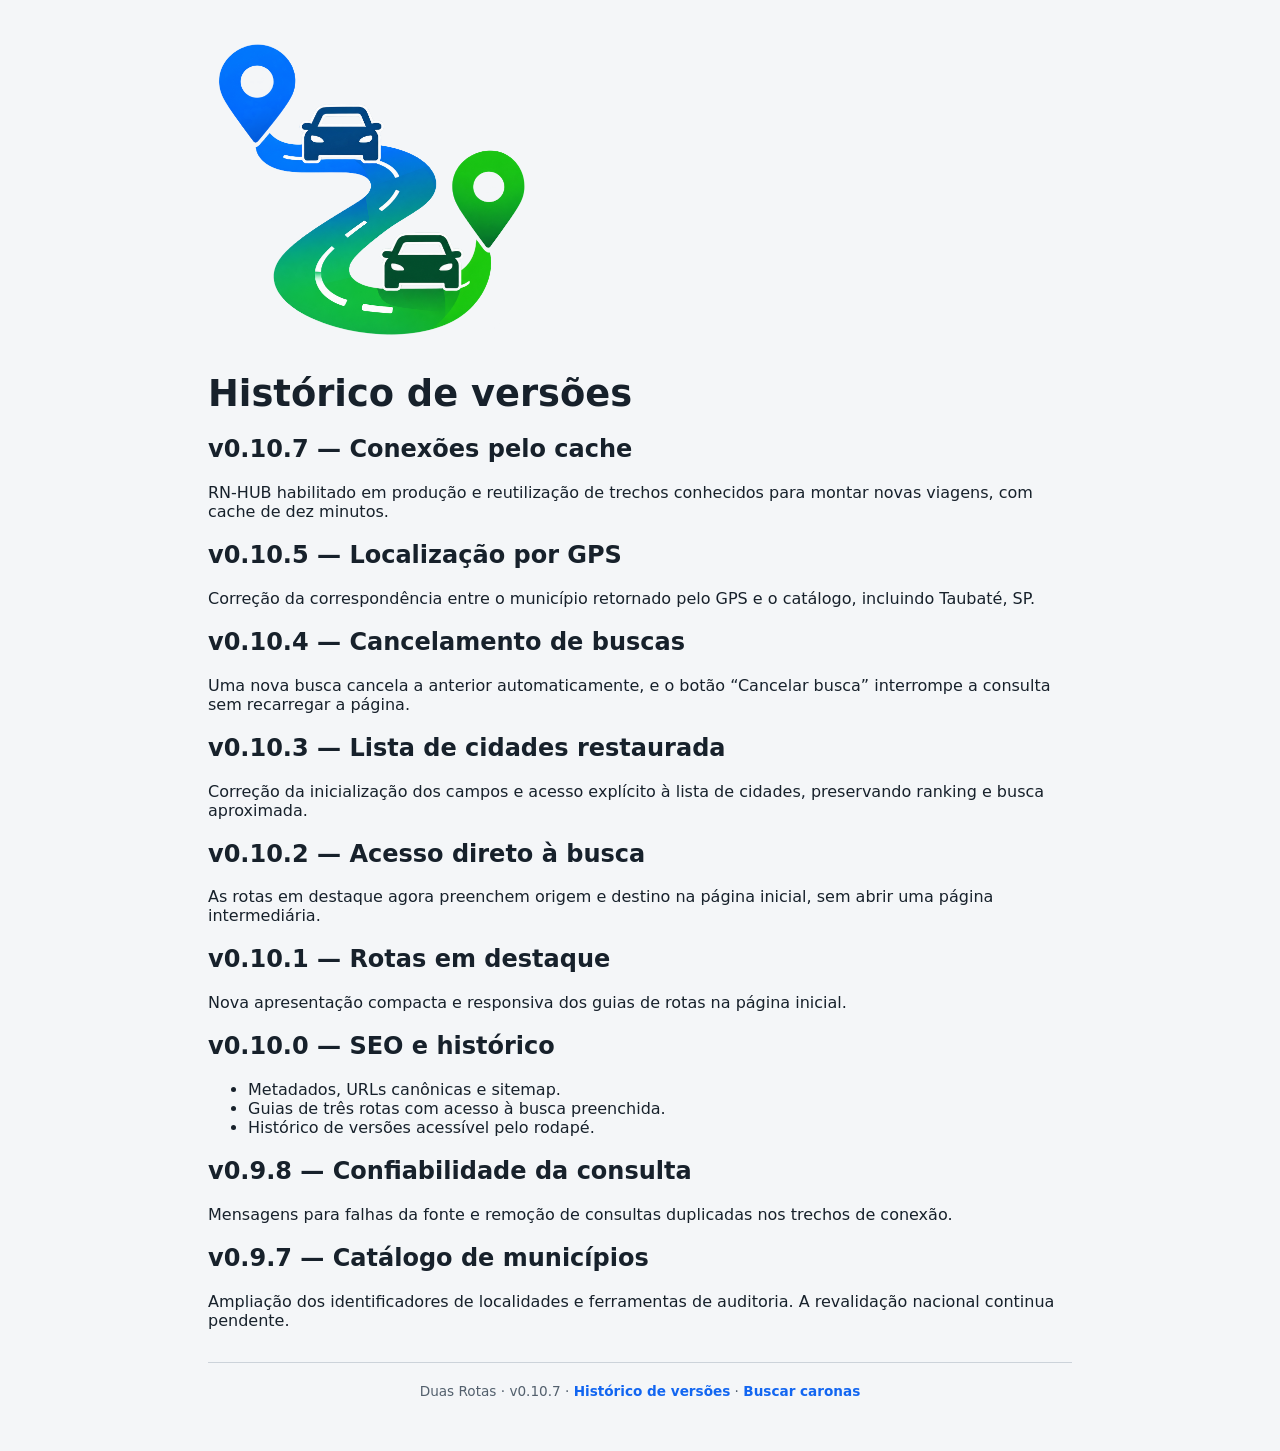
<file: versoes.html>
<!doctype html><html lang="pt-BR"><head><meta charset="utf-8"><meta name="viewport" content="width=device-width,initial-scale=1"><title>Histórico de versões | Duas Rotas</title><meta name="description" content="Acompanhe as versões e melhorias do Duas Rotas."><link rel="canonical" href="https://rua-nossa.lgsr96.workers.dev/versoes.html"><meta property="og:title" content="Histórico de versões | Duas Rotas"><meta property="og:description" content="Acompanhe as versões e melhorias do Duas Rotas."><meta property="og:url" content="https://rua-nossa.lgsr96.workers.dev/versoes.html"><meta property="og:type" content="website"><meta property="og:locale" content="pt_BR"><meta property="og:image" content="https://rua-nossa.lgsr96.workers.dev/logo.png"><meta property="og:image:alt" content="Duas Rotas — buscador de caronas"><meta name="twitter:card" content="summary"><meta name="twitter:title" content="Histórico de versões | Duas Rotas"><meta name="twitter:description" content="Acompanhe as versões e melhorias do Duas Rotas."><meta name="twitter:image" content="https://rua-nossa.lgsr96.workers.dev/logo.png"><link rel="stylesheet" href="/style.css?v=v0.10.7"></head><body><main><header><a href="/"><img src="/logo.png" width="320" height="88" alt="Duas Rotas"></a></header><h1>Histórico de versões</h1><section><h2>v0.10.7 — Conexões pelo cache</h2><p>RN-HUB habilitado em produção e reutilização de trechos conhecidos para montar novas viagens, com cache de dez minutos.</p></section><section><h2>v0.10.5 — Localização por GPS</h2><p>Correção da correspondência entre o município retornado pelo GPS e o catálogo, incluindo Taubaté, SP.</p></section><section><h2>v0.10.4 — Cancelamento de buscas</h2><p>Uma nova busca cancela a anterior automaticamente, e o botão “Cancelar busca” interrompe a consulta sem recarregar a página.</p></section><section><h2>v0.10.3 — Lista de cidades restaurada</h2><p>Correção da inicialização dos campos e acesso explícito à lista de cidades, preservando ranking e busca aproximada.</p></section><section><h2>v0.10.2 — Acesso direto à busca</h2><p>As rotas em destaque agora preenchem origem e destino na página inicial, sem abrir uma página intermediária.</p></section><section><h2>v0.10.1 — Rotas em destaque</h2><p>Nova apresentação compacta e responsiva dos guias de rotas na página inicial.</p></section><section><h2>v0.10.0 — SEO e histórico</h2><ul><li>Metadados, URLs canônicas e sitemap.</li><li>Guias de três rotas com acesso à busca preenchida.</li><li>Histórico de versões acessível pelo rodapé.</li></ul></section><section><h2>v0.9.8 — Confiabilidade da consulta</h2><p>Mensagens para falhas da fonte e remoção de consultas duplicadas nos trechos de conexão.</p></section><section><h2>v0.9.7 — Catálogo de municípios</h2><p>Ampliação dos identificadores de localidades e ferramentas de auditoria. A revalidação nacional continua pendente.</p></section><footer class="credits">Duas Rotas · v0.10.7 · <a href="/versoes.html">Histórico de versões</a> · <a href="/">Buscar caronas</a></footer></main></body></html>
</file>
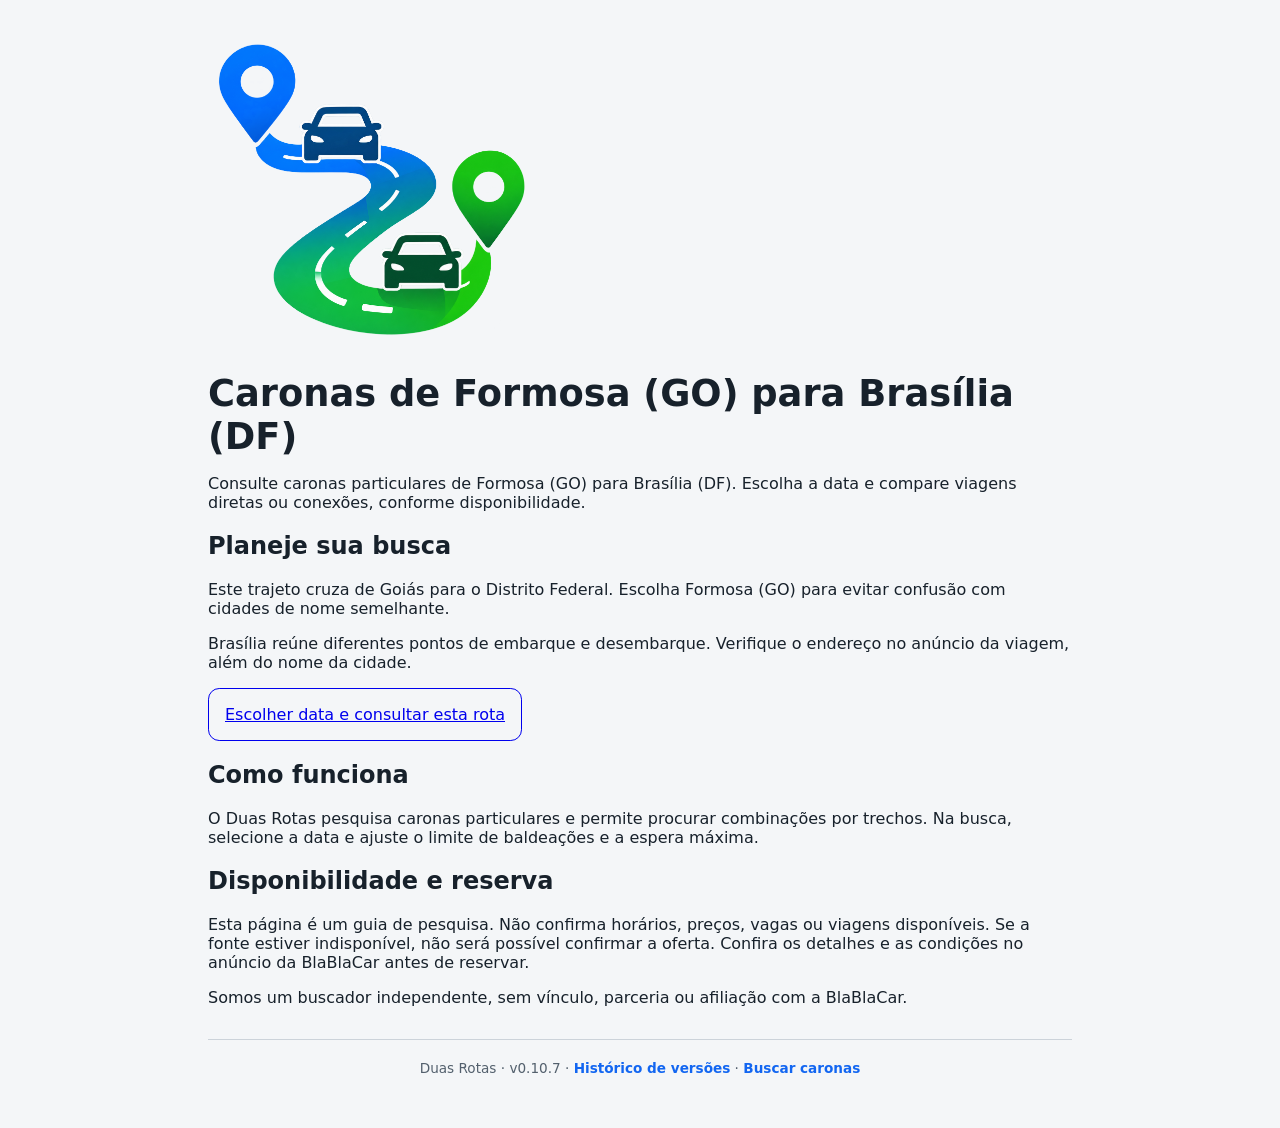
<file: caronas/formosa-para-brasilia.html>
<!doctype html><html lang="pt-BR"><head><meta charset="utf-8"><meta name="viewport" content="width=device-width,initial-scale=1"><title>Caronas de Formosa (GO) para Brasília (DF) | Duas Rotas</title><meta name="description" content="Consulte caronas particulares de Formosa (GO) para Brasília (DF). Escolha a data e compare viagens diretas ou conexões, conforme disponibilidade."><link rel="canonical" href="https://rua-nossa.lgsr96.workers.dev/caronas/formosa-para-brasilia.html"><meta property="og:title" content="Caronas de Formosa (GO) para Brasília (DF) | Duas Rotas"><meta property="og:description" content="Consulte caronas particulares de Formosa (GO) para Brasília (DF). Escolha a data e compare viagens diretas ou conexões, conforme disponibilidade."><meta property="og:url" content="https://rua-nossa.lgsr96.workers.dev/caronas/formosa-para-brasilia.html"><meta property="og:type" content="website"><meta property="og:locale" content="pt_BR"><meta property="og:image" content="https://rua-nossa.lgsr96.workers.dev/logo.png"><meta property="og:image:alt" content="Duas Rotas — buscador de caronas"><meta name="twitter:card" content="summary"><meta name="twitter:title" content="Caronas de Formosa (GO) para Brasília (DF) | Duas Rotas"><meta name="twitter:description" content="Consulte caronas particulares de Formosa (GO) para Brasília (DF). Escolha a data e compare viagens diretas ou conexões, conforme disponibilidade."><meta name="twitter:image" content="https://rua-nossa.lgsr96.workers.dev/logo.png"><link rel="stylesheet" href="/style.css?v=v0.10.7"></head><body><main><header><a href="/"><img src="/logo.png" width="320" height="88" alt="Duas Rotas"></a></header><h1>Caronas de Formosa (GO) para Brasília (DF)</h1><p>Consulte caronas particulares de Formosa (GO) para Brasília (DF). Escolha a data e compare viagens diretas ou conexões, conforme disponibilidade.</p><section><h2>Planeje sua busca</h2><p>Este trajeto cruza de Goiás para o Distrito Federal. Escolha Formosa (GO) para evitar confusão com cidades de nome semelhante.</p><p>Brasília reúne diferentes pontos de embarque e desembarque. Verifique o endereço no anúncio da viagem, além do nome da cidade.</p><p><a class="seo-cta" href="/?origin=formosa&amp;destination=brasilia">Escolher data e consultar esta rota</a></p></section><section><h2>Como funciona</h2><p>O Duas Rotas pesquisa caronas particulares e permite procurar combinações por trechos. Na busca, selecione a data e ajuste o limite de baldeações e a espera máxima.</p><h2>Disponibilidade e reserva</h2><p>Esta página é um guia de pesquisa. Não confirma horários, preços, vagas ou viagens disponíveis. Se a fonte estiver indisponível, não será possível confirmar a oferta. Confira os detalhes e as condições no anúncio da BlaBlaCar antes de reservar.</p><p>Somos um buscador independente, sem vínculo, parceria ou afiliação com a BlaBlaCar.</p></section><footer class="credits">Duas Rotas · v0.10.7 · <a href="/versoes.html">Histórico de versões</a> · <a href="/">Buscar caronas</a></footer></main></body></html>
</file>
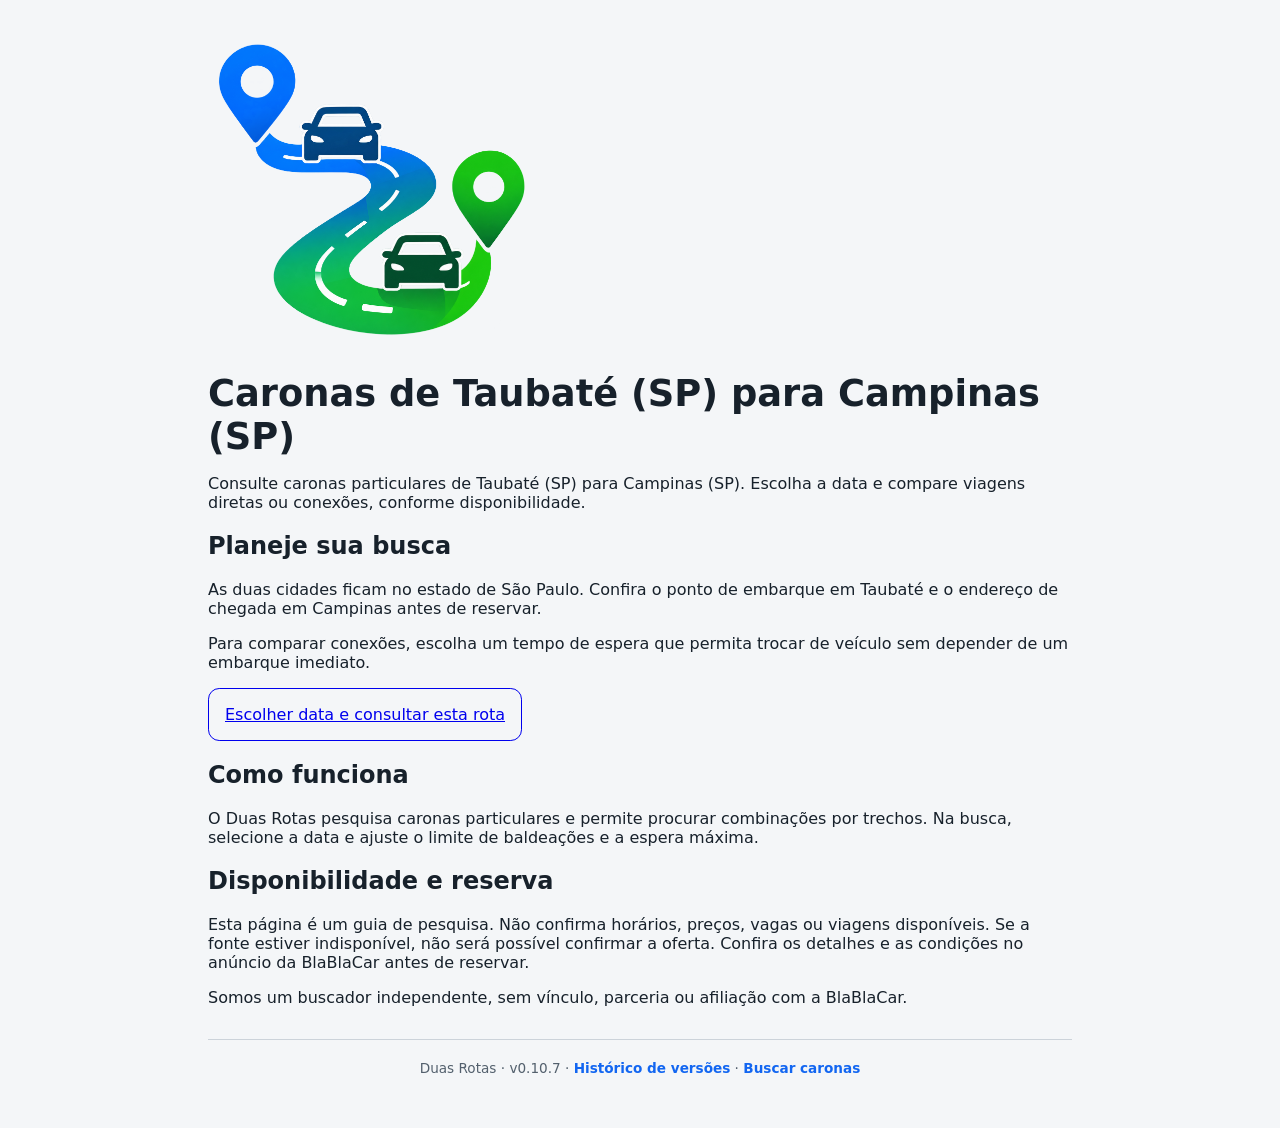
<file: caronas/taubate-para-campinas.html>
<!doctype html><html lang="pt-BR"><head><meta charset="utf-8"><meta name="viewport" content="width=device-width,initial-scale=1"><title>Caronas de Taubaté (SP) para Campinas (SP) | Duas Rotas</title><meta name="description" content="Consulte caronas particulares de Taubaté (SP) para Campinas (SP). Escolha a data e compare viagens diretas ou conexões, conforme disponibilidade."><link rel="canonical" href="https://rua-nossa.lgsr96.workers.dev/caronas/taubate-para-campinas.html"><meta property="og:title" content="Caronas de Taubaté (SP) para Campinas (SP) | Duas Rotas"><meta property="og:description" content="Consulte caronas particulares de Taubaté (SP) para Campinas (SP). Escolha a data e compare viagens diretas ou conexões, conforme disponibilidade."><meta property="og:url" content="https://rua-nossa.lgsr96.workers.dev/caronas/taubate-para-campinas.html"><meta property="og:type" content="website"><meta property="og:locale" content="pt_BR"><meta property="og:image" content="https://rua-nossa.lgsr96.workers.dev/logo.png"><meta property="og:image:alt" content="Duas Rotas — buscador de caronas"><meta name="twitter:card" content="summary"><meta name="twitter:title" content="Caronas de Taubaté (SP) para Campinas (SP) | Duas Rotas"><meta name="twitter:description" content="Consulte caronas particulares de Taubaté (SP) para Campinas (SP). Escolha a data e compare viagens diretas ou conexões, conforme disponibilidade."><meta name="twitter:image" content="https://rua-nossa.lgsr96.workers.dev/logo.png"><link rel="stylesheet" href="/style.css?v=v0.10.7"></head><body><main><header><a href="/"><img src="/logo.png" width="320" height="88" alt="Duas Rotas"></a></header><h1>Caronas de Taubaté (SP) para Campinas (SP)</h1><p>Consulte caronas particulares de Taubaté (SP) para Campinas (SP). Escolha a data e compare viagens diretas ou conexões, conforme disponibilidade.</p><section><h2>Planeje sua busca</h2><p>As duas cidades ficam no estado de São Paulo. Confira o ponto de embarque em Taubaté e o endereço de chegada em Campinas antes de reservar.</p><p>Para comparar conexões, escolha um tempo de espera que permita trocar de veículo sem depender de um embarque imediato.</p><p><a class="seo-cta" href="/?origin=taubate&amp;destination=campinas">Escolher data e consultar esta rota</a></p></section><section><h2>Como funciona</h2><p>O Duas Rotas pesquisa caronas particulares e permite procurar combinações por trechos. Na busca, selecione a data e ajuste o limite de baldeações e a espera máxima.</p><h2>Disponibilidade e reserva</h2><p>Esta página é um guia de pesquisa. Não confirma horários, preços, vagas ou viagens disponíveis. Se a fonte estiver indisponível, não será possível confirmar a oferta. Confira os detalhes e as condições no anúncio da BlaBlaCar antes de reservar.</p><p>Somos um buscador independente, sem vínculo, parceria ou afiliação com a BlaBlaCar.</p></section><footer class="credits">Duas Rotas · v0.10.7 · <a href="/versoes.html">Histórico de versões</a> · <a href="/">Buscar caronas</a></footer></main></body></html>
</file>
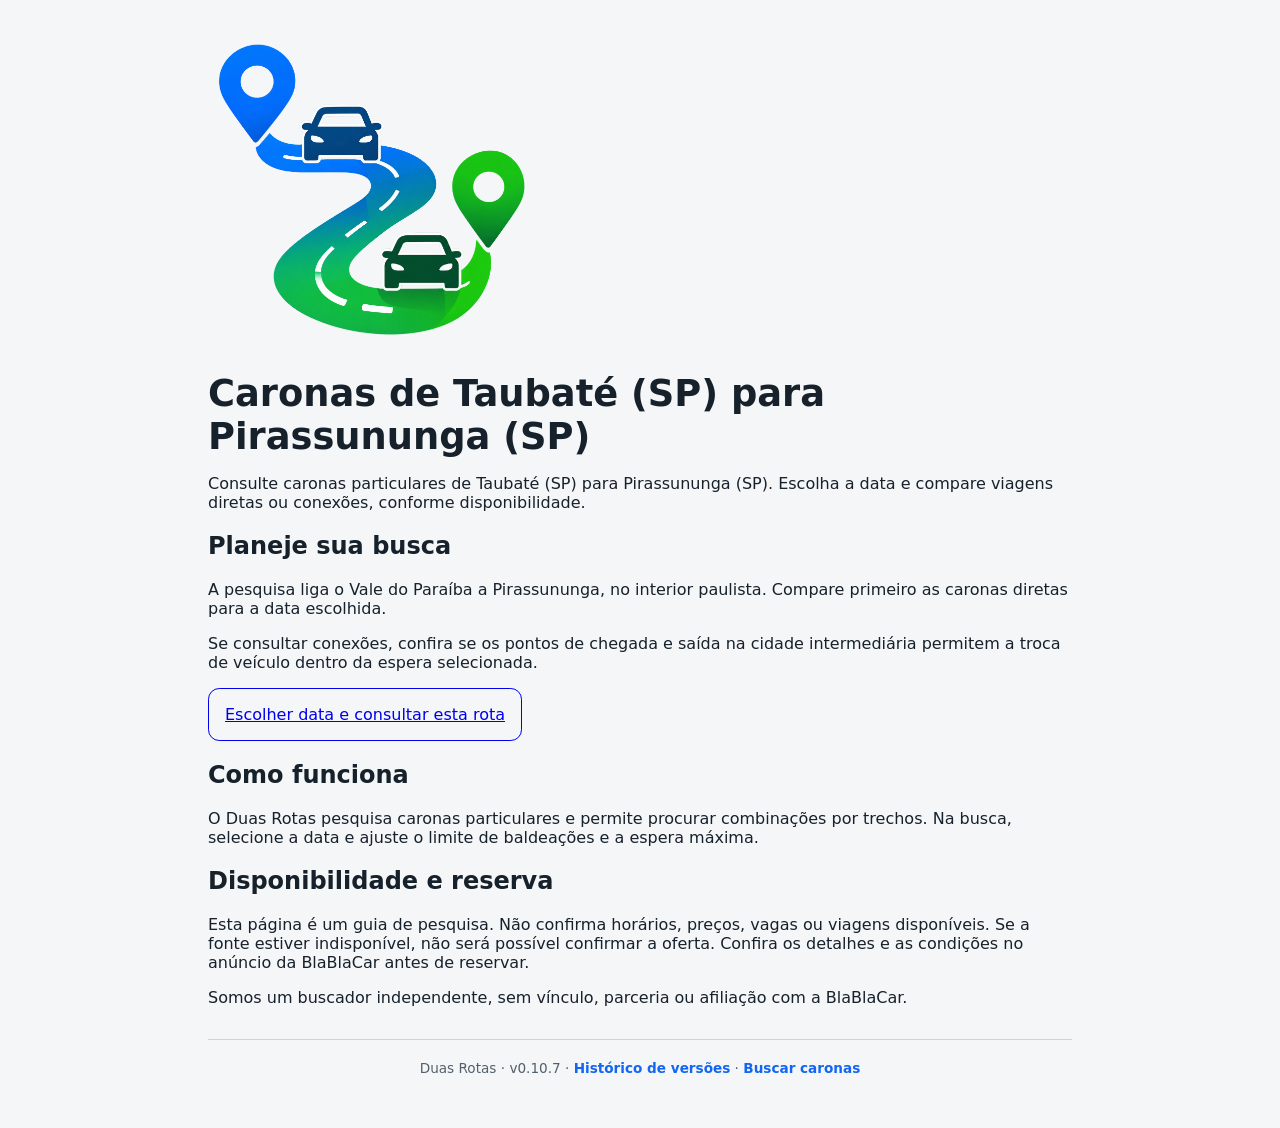
<file: caronas/taubate-para-pirassununga.html>
<!doctype html><html lang="pt-BR"><head><meta charset="utf-8"><meta name="viewport" content="width=device-width,initial-scale=1"><title>Caronas de Taubaté (SP) para Pirassununga (SP) | Duas Rotas</title><meta name="description" content="Consulte caronas particulares de Taubaté (SP) para Pirassununga (SP). Escolha a data e compare viagens diretas ou conexões, conforme disponibilidade."><link rel="canonical" href="https://rua-nossa.lgsr96.workers.dev/caronas/taubate-para-pirassununga.html"><meta property="og:title" content="Caronas de Taubaté (SP) para Pirassununga (SP) | Duas Rotas"><meta property="og:description" content="Consulte caronas particulares de Taubaté (SP) para Pirassununga (SP). Escolha a data e compare viagens diretas ou conexões, conforme disponibilidade."><meta property="og:url" content="https://rua-nossa.lgsr96.workers.dev/caronas/taubate-para-pirassununga.html"><meta property="og:type" content="website"><meta property="og:locale" content="pt_BR"><meta property="og:image" content="https://rua-nossa.lgsr96.workers.dev/logo.png"><meta property="og:image:alt" content="Duas Rotas — buscador de caronas"><meta name="twitter:card" content="summary"><meta name="twitter:title" content="Caronas de Taubaté (SP) para Pirassununga (SP) | Duas Rotas"><meta name="twitter:description" content="Consulte caronas particulares de Taubaté (SP) para Pirassununga (SP). Escolha a data e compare viagens diretas ou conexões, conforme disponibilidade."><meta name="twitter:image" content="https://rua-nossa.lgsr96.workers.dev/logo.png"><link rel="stylesheet" href="/style.css?v=v0.10.7"></head><body><main><header><a href="/"><img src="/logo.png" width="320" height="88" alt="Duas Rotas"></a></header><h1>Caronas de Taubaté (SP) para Pirassununga (SP)</h1><p>Consulte caronas particulares de Taubaté (SP) para Pirassununga (SP). Escolha a data e compare viagens diretas ou conexões, conforme disponibilidade.</p><section><h2>Planeje sua busca</h2><p>A pesquisa liga o Vale do Paraíba a Pirassununga, no interior paulista. Compare primeiro as caronas diretas para a data escolhida.</p><p>Se consultar conexões, confira se os pontos de chegada e saída na cidade intermediária permitem a troca de veículo dentro da espera selecionada.</p><p><a class="seo-cta" href="/?origin=taubate&amp;destination=pirassununga">Escolher data e consultar esta rota</a></p></section><section><h2>Como funciona</h2><p>O Duas Rotas pesquisa caronas particulares e permite procurar combinações por trechos. Na busca, selecione a data e ajuste o limite de baldeações e a espera máxima.</p><h2>Disponibilidade e reserva</h2><p>Esta página é um guia de pesquisa. Não confirma horários, preços, vagas ou viagens disponíveis. Se a fonte estiver indisponível, não será possível confirmar a oferta. Confira os detalhes e as condições no anúncio da BlaBlaCar antes de reservar.</p><p>Somos um buscador independente, sem vínculo, parceria ou afiliação com a BlaBlaCar.</p></section><footer class="credits">Duas Rotas · v0.10.7 · <a href="/versoes.html">Histórico de versões</a> · <a href="/">Buscar caronas</a></footer></main></body></html>
</file>
<file: style.css>
:root{font-family:Inter,system-ui,sans-serif;--bg:#f4f6f8;--card:#fff;--text:#17212b;--muted:#53606d;--border:#ccd3da;--accent:#1266f1;--linkbg:#eef4ff;color:var(--text);background:var(--bg);color-scheme:light}html[data-theme="dark"]{--bg:#11151a;--card:#1b222a;--text:#eef3f8;--muted:#aeb9c5;--border:#46515d;--accent:#6ea8ff;--linkbg:#24344b;color-scheme:dark}*{box-sizing:border-box}body{margin:0;background:var(--bg);color:var(--text);transition:background .2s,color .2s}main{max-width:900px;margin:auto;padding:32px 18px}header{margin-bottom:24px}.top{display:flex;justify-content:space-between;gap:18px;align-items:flex-start}h1{font-size:2.3rem;margin:0 0 6px}.theme{display:flex;flex-direction:column;gap:5px;font-size:.8rem}.theme-toggle{display:flex;padding:3px;border:1px solid var(--border);border-radius:12px;background:var(--card);box-shadow:0 2px 8px #0001}.theme-toggle button{width:38px;height:34px;border:0;border-radius:9px;background:transparent;color:var(--muted);cursor:pointer;font-size:1rem;line-height:1;transition:background .15s,color .15s,transform .15s}.theme-toggle button:hover{background:var(--linkbg)}.theme-toggle button:active{transform:scale(.95)}.theme-toggle button.active{background:var(--accent);color:white;box-shadow:0 2px 6px #0002}.search input,.search select{padding:10px;border:1px solid var(--border);border-radius:9px;background:var(--card);color:var(--text)}.search{background:var(--card);padding:18px;border-radius:16px;display:grid;grid-template-columns:1fr;gap:14px;box-shadow:0 4px 18px #0002}.search label{display:flex;flex-direction:column;gap:6px;font-size:.9rem}.search button{padding:13px;border:0;border-radius:10px;background:var(--accent);color:white;font-weight:700;font-size:1rem;cursor:pointer}.route{background:var(--card);margin:12px 0;padding:18px;border-radius:14px;box-shadow:0 2px 10px #0002}.route.best{border:2px solid var(--accent)}.route h3{margin:0 0 10px}.actions{display:flex;gap:8px;flex-wrap:wrap;margin-top:14px}.actions a{display:inline-block;padding:9px 12px;border-radius:9px;background:var(--linkbg);color:var(--accent);text-decoration:none;font-weight:650}.actions a:hover{text-decoration:underline}#status{margin-top:24px;color:var(--muted)}small{color:var(--muted)}@media(max-width:650px){.top{align-items:center}.theme{width:auto;align-items:flex-end}.theme>span{display:none}}.group{padding:0;overflow:hidden}.group summary{padding:18px;cursor:pointer;display:flex;justify-content:space-between;gap:16px;align-items:center;list-style:none}.group summary::-webkit-details-marker{display:none}.group summary span{display:flex;flex-direction:column;gap:5px}.group-meta{text-align:right}.group-options{border-top:1px solid var(--border);padding:0 18px}.route-option{padding:16px 0;border-bottom:1px solid var(--border)}.route-option:last-child{border-bottom:0}.route-option h4{margin:0 0 10px}.wait{color:var(--muted);font-size:.9rem}@media(max-width:650px){.group summary{align-items:flex-start}.group-meta{min-width:90px}}.credits{margin-top:32px;padding:20px 0;text-align:center;color:var(--muted);font-size:.85rem;border-top:1px solid var(--border)}.credits a{color:var(--accent);text-decoration:none;font-weight:650}.credits a:hover{text-decoration:underline}.route-tree{border-top:1px solid var(--border);padding:14px 18px}.tree-node{position:relative}.leg{display:flex;flex-direction:column;gap:6px;padding:12px 0}.leg span{color:var(--muted)}.leg a{width:max-content;max-width:100%;padding:7px 10px;border-radius:8px;background:var(--linkbg);color:var(--accent);text-decoration:none;font-weight:650}.connections{margin-left:14px;padding-left:14px;border-left:2px solid var(--border)}.connections>small{display:block;margin:5px 0 2px}.connection-wait{color:var(--muted);font-size:.82rem;margin-top:8px}.depth-1 .leg,.depth-2 .leg{padding-top:8px}.destinations{display:flex;flex-direction:column;gap:10px}.destination-row{display:grid;grid-template-columns:1fr auto;gap:8px;align-items:end}.destination-row label{min-width:0}.city-input{padding:10px;border:1px solid var(--border);border-radius:9px;background:var(--card);color:var(--text);width:100%}.city-input:focus{outline:2px solid var(--accent);outline-offset:1px}.search button.secondary{background:var(--linkbg);color:var(--accent);border:1px solid var(--border)}.remove-destination{width:42px;height:42px;padding:0!important;background:transparent!important;color:var(--muted)!important;border:1px solid var(--border)!important;font-size:1.35rem!important}.destination-result{margin-top:26px}.destination-result>h2{margin:0 0 4px;font-size:1.25rem}.destination-result>small{display:block;margin-bottom:10px}.about{margin-bottom:18px;padding:14px 16px;border:1px solid var(--border);border-radius:12px;background:var(--card);color:var(--muted);font-size:.9rem;line-height:1.5}.about strong{color:var(--text)}.about p{margin:5px 0 0}.brand{max-width:620px}.logo{display:block;width:min(520px,100%);height:auto;border-radius:14px;margin-bottom:12px}.brand p{margin:0;color:var(--muted);line-height:1.45;font-size:1.02rem}@media(max-width:650px){.top{align-items:flex-start}.logo{width:min(420px,100%)}}.swap{background:transparent!important;color:var(--accent)!important;border:1px dashed var(--border)!important;padding:9px!important}.origin-tools{display:flex;justify-content:flex-end}.search button.mini{padding:3px 0;background:transparent;color:var(--accent);font-size:.8rem;font-weight:650;text-align:right}.search button.mini:disabled{opacity:.55;cursor:wait}.about-kicker{color:var(--text);font-size:clamp(1.1rem,2.6vw,1.45rem);font-weight:750;line-height:1.15;letter-spacing:-.02em;margin-bottom:clamp(6px,1.2vw,10px)}.about-kicker span{display:inline-block;font-size:.92em;transform:translateY(-.02em)}.about p{margin:0;max-width:72ch}.timeline-stop{display:grid;grid-template-columns:52px 18px 1fr;gap:9px;align-items:center;min-height:30px}.timeline-time{font-weight:750;font-variant-numeric:tabular-nums;text-align:right;font-size:.9rem}.timeline-dot{width:14px;height:14px;border:4px solid var(--accent);border-radius:50%;background:var(--card);position:relative;z-index:2}.timeline-ride{margin-left:68px;padding:6px 0 10px 18px;border-left:3px solid var(--accent)}.ride-card{padding:11px 12px;border:1px solid var(--border);border-radius:11px;background:var(--linkbg);display:flex;justify-content:space-between;gap:12px;align-items:center}.ride-card>div{display:flex;flex-direction:column;gap:5px;min-width:0}.ride-card span{color:var(--muted);font-size:.9rem}.ride-card a{flex:none;color:var(--accent);text-decoration:none;font-weight:700;font-size:.85rem}.timeline-stop.arrival{margin-bottom:5px}.connections{margin-left:68px;padding:5px 0 5px 18px;border-left:3px dashed var(--border)}.connection-wait{display:inline-block;margin:5px 0 8px;padding:6px 9px;border-radius:999px;background:var(--linkbg);color:var(--muted);font-size:.82rem}.connections .tree-node{margin-top:2px}@media(max-width:650px){.timeline-stop{grid-template-columns:45px 16px 1fr;gap:7px}.timeline-time{font-size:.8rem}.timeline-ride,.connections{margin-left:59px;padding-left:13px}.ride-card{align-items:flex-start;flex-direction:column}.ride-card a{padding-top:2px}}.about-bar{margin-bottom:18px;border:1px solid var(--border);border-radius:12px;background:var(--card);overflow:hidden}.about-bar summary{list-style:none;cursor:pointer;display:flex;align-items:center;justify-content:space-between;gap:12px;padding:11px 14px;color:var(--text);font-weight:750;font-size:clamp(.95rem,2vw,1.08rem);user-select:none}.about-bar summary::-webkit-details-marker{display:none}.about-bar summary:hover{background:var(--linkbg)}.about-chevron{color:var(--accent);font-size:1.2rem;transition:transform .2s}.about-bar[open] .about-chevron{transform:rotate(180deg)}.about-content{padding:0 14px 13px;color:var(--muted);font-size:.88rem;line-height:1.55;max-width:76ch}@media(max-width:650px){.about-bar summary{padding:10px 12px}.about-content{padding:0 12px 12px;font-size:.85rem}}.results-tools{display:flex;justify-content:flex-end;margin:16px 0 8px}.results-tools label{display:flex;align-items:center;gap:8px;font-size:.88rem;color:var(--muted)}.results-tools select{width:auto;min-width:150px;padding:8px 10px;border:1px solid var(--border);border-radius:9px;background:var(--card);color:var(--text)}@media(max-width:480px){.results-tools{justify-content:stretch}.results-tools label{width:100%;justify-content:space-between}.results-tools select{flex:1}}.wait-rules{margin:0;padding:12px 14px 14px;border:1px solid var(--border);border-radius:12px;background:var(--bg)}.wait-rules legend{padding:0 7px;font-size:.88rem;font-weight:750;color:var(--text)}.wait-grid{display:grid;grid-template-columns:1fr 1fr 1.15fr;gap:10px}.wait-grid label{gap:5px!important;color:var(--muted);font-size:.8rem}.wait-grid input,.wait-grid select{width:100%;min-width:0;text-align:center}.input-unit{display:grid;grid-template-columns:1fr auto;align-items:center;gap:6px}.input-unit>span{font-size:.78rem;color:var(--muted)}@media(max-width:520px){.wait-rules{padding:10px 11px 12px}.wait-grid{grid-template-columns:1fr 1fr}.wait-grid label:last-child{grid-column:1/-1}}
.route-map{padding:0 18px 14px}.map-link{display:flex;align-items:center;justify-content:space-between;gap:12px;padding:11px 12px;border:1px solid var(--border);border-radius:11px;background:var(--linkbg);color:var(--accent);text-decoration:none}.map-link:hover strong{text-decoration:underline}.map-route{color:var(--text);font-size:.85rem;line-height:1.4}.map-link strong{flex:none;font-size:.82rem}@media(max-width:650px){.map-link{align-items:flex-start;flex-direction:column}.map-link strong{padding-left:0}}
.transfer-loading{margin:14px 0;padding:16px;border:1px solid var(--border);border-radius:14px;background:var(--card);text-align:center;overflow:hidden}.transfer-loading[hidden]{display:none}.transfer-loading strong,.transfer-loading small{display:block}.transfer-loading strong{margin-top:8px}.transfer-loading small{margin-top:4px;color:var(--muted)}.loading-road{position:relative;height:48px;max-width:420px;margin:0 auto;overflow:hidden}.road-line{position:absolute;left:0;right:0;bottom:8px;height:3px;background:repeating-linear-gradient(90deg,var(--border) 0 18px,transparent 18px 30px);animation:roadMove .7s linear infinite}.loading-car{position:absolute;z-index:2;left:8%;bottom:11px;font-size:30px;line-height:1;animation:carDrive 2.4s ease-in-out infinite}.loading-car:after{content:"";position:absolute;left:-18px;right:-18px;bottom:-8px;height:2px;background:var(--accent);opacity:.16;filter:blur(2px)}@keyframes roadMove{to{background-position:-30px 0}}@keyframes carDrive{0%,100%{transform:translateX(0) translateY(0) rotate(-1deg)}50%{transform:translateX(min(240px,55vw)) translateY(-2px) rotate(1deg)}}@media(prefers-reduced-motion:reduce){.road-line,.loading-car{animation:none}.loading-car{left:45%}}

/* Mobile-first brand proportions and readable introduction */
.brand{min-width:0;flex:1}.logo{width:min(100%,340px);height:auto;max-height:160px;object-fit:contain;object-position:left center;margin-bottom:10px}.brand p{max-width:52ch;font-size:1.125rem;line-height:1.6}.about-content{font-size:1rem;line-height:1.65}.about-bar summary{font-size:1.1rem;min-height:44px}
@media(max-width:650px){main{padding:20px 14px}.top{gap:12px}.logo{width:min(100%,240px);max-height:110px}.brand p{font-size:1.0625rem;line-height:1.6}.about-content{font-size:1rem;line-height:1.65}.about-bar summary{font-size:1.1rem}}
@media(min-width:651px) and (max-width:1024px){.logo{width:min(100%,300px);max-height:145px}.brand p{font-size:1.125rem}.about-content{font-size:1.0625rem}}

/* Compact route search, optimized for phones and tablets */
.search{gap:12px;padding:16px}.route-fields{display:grid;grid-template-columns:minmax(0,1fr) auto minmax(0,1fr);align-items:end;gap:10px}.route-fields>*,.route-fields .destinations{min-width:0}.route-fields .city-input{min-height:48px;font-size:1rem}.route-fields .swap{min-height:48px;min-width:48px;padding:9px 12px!important;border-style:solid!important;border-radius:12px!important;white-space:nowrap}.route-fields .swap span{font-size:.875rem}.route-fields .origin-tools{min-height:19px}.search>label input{min-height:48px;font-size:1rem}.search>#search{min-height:50px;font-size:1.0625rem}.search .wait-rules{margin-top:2px}
@media(max-width:650px){.search{padding:14px;gap:12px}.route-fields{grid-template-columns:minmax(0,1fr) 48px;gap:8px}.route-fields .origin-field{grid-column:1;grid-row:1}.route-fields .destinations{grid-column:1;grid-row:2}.route-fields .swap{grid-column:2;grid-row:1 / 3;align-self:center;padding:8px!important}.route-fields .swap span{display:none}.search label{font-size:.95rem}.search>#search{width:100%}}
@media(min-width:651px) and (max-width:1024px){.route-fields{gap:12px}.route-fields .swap span{display:none}}

/* Collapsible advanced transfer options */
.advanced-options{border:1px solid var(--border);border-radius:12px;background:var(--card);overflow:hidden}.advanced-options summary{display:flex;align-items:center;justify-content:space-between;gap:12px;list-style:none;cursor:pointer;min-height:48px;padding:11px 14px;font-size:.95rem;font-weight:700;color:var(--text);user-select:none}.advanced-options summary::-webkit-details-marker{display:none}.advanced-options summary:hover{background:var(--linkbg)}.advanced-options summary:focus-visible{outline:2px solid var(--accent);outline-offset:-3px}.advanced-chevron{font-size:1.2rem;color:var(--accent);transition:transform .2s}.advanced-options[open] .advanced-chevron{transform:rotate(180deg)}.advanced-content{padding:0 12px 12px}.advanced-options .wait-rules{margin:0}@media(max-width:650px){.advanced-options summary{padding:11px 12px}.advanced-content{padding:0 10px 10px}}

/* Date picker icon at the start of the field */
.date-field{display:flex;flex-direction:column;gap:6px;font-size:.9rem}.date-control{display:flex;align-items:stretch;min-width:0;border:1px solid var(--border);border-radius:10px;background:var(--card);overflow:hidden}.date-control:focus-within{outline:2px solid var(--accent);outline-offset:1px}.search .date-control .calendar-trigger{flex:0 0 50px;min-height:48px;padding:0;border:0;border-right:1px solid var(--border);border-radius:0;background:var(--linkbg);color:var(--accent);font-size:1.2rem}.search .date-control input[type="date"]{flex:1;min-width:0;min-height:48px;padding:10px 12px;border:0;border-radius:0;background:transparent;color:var(--text);font-size:1rem;outline:0}.date-control input[type="date"]::-webkit-calendar-picker-indicator{display:none}

/* Individual informative cards within existing route groups */
.combination-list{padding:0 16px 16px;display:grid;gap:10px}.route-combination{border:1px solid var(--border);border-radius:12px;background:var(--card);overflow:hidden}.route-combination>summary{display:flex;flex-direction:column;gap:12px;padding:14px;list-style:none;cursor:pointer}.route-combination>summary::-webkit-details-marker{display:none}.route-combination>summary:hover{background:var(--linkbg)}.route-combination>summary:focus-visible{outline:2px solid var(--accent);outline-offset:-2px}.combination-top,.combination-times,.combination-expand{display:flex;justify-content:space-between;align-items:center;gap:12px}.combination-tag{font-size:.76rem;font-weight:750;border-radius:999px;background:var(--linkbg);color:var(--accent);padding:5px 9px}.combination-price{font-size:1.05rem}.combination-times>span{display:flex;flex-direction:column;gap:4px;min-width:0}.combination-times strong{font-size:1.35rem;font-variant-numeric:tabular-nums}.combination-times small{overflow-wrap:anywhere}.combination-times .combination-duration{flex:1;align-items:center;text-align:center;color:var(--muted);font-size:.85rem}.combination-arrival{text-align:right;align-items:flex-end}.combination-expand{border-top:1px solid var(--border);padding-top:10px;color:var(--accent);font-size:.86rem;font-weight:700}.route-combination[open] .combination-expand span{transform:rotate(180deg)}.combination-details{border-top:1px solid var(--border);padding:10px 12px 14px}@media(max-width:520px){.combination-list{padding:0 10px 12px}.route-combination>summary{padding:12px;gap:10px}.combination-times strong{font-size:1.13rem}.combination-times{gap:6px}.combination-times .combination-duration{font-size:.75rem}.combination-price{font-size:.98rem}}

.results-tools{display:flex;justify-content:flex-end;align-items:end;gap:12px}

/* v0.6.0: compact search widths without shrinking tap targets */
.search .route-fields{grid-template-columns:minmax(0,280px) auto minmax(0,280px);justify-content:start;width:100%;gap:10px}.search .route-fields .destinations{width:100%}.search .date-field{width:100%;max-width:240px}.search .date-control{width:100%}.search .route-fields .city-input{width:100%}
@media(max-width:650px){.search .route-fields{grid-template-columns:minmax(0,320px);justify-content:start;gap:8px}.search .route-fields .origin-field{grid-column:1;grid-row:1}.search .route-fields .swap{grid-column:1;grid-row:2;justify-self:center;align-self:center;min-height:44px;min-width:48px}.search .route-fields .destinations{grid-column:1;grid-row:3}.search .date-field{max-width:240px}}
@media(max-width:360px){.search .route-fields{grid-template-columns:minmax(0,1fr)}.search .date-field{max-width:100%}}

/* v0.6.1: searchable city comboboxes */
.city-combobox{display:block;position:relative;width:100%;min-width:0}.city-combobox .city-input{width:100%}.city-options{position:absolute;top:calc(100% + 4px);left:0;right:0;z-index:30;max-height:240px;overflow-y:auto;overscroll-behavior:contain;padding:4px;border:1px solid var(--border);border-radius:10px;background:var(--card);box-shadow:0 8px 24px #0004}.city-options[hidden]{display:none}.search .city-option{display:block;width:100%;min-height:44px;padding:9px 11px;text-align:left;font-size:.92rem;font-weight:500;border:0;border-radius:7px;background:transparent;color:var(--text);cursor:pointer}.search .city-option:hover,.search .city-option.highlighted{background:var(--linkbg);color:var(--accent)}.city-empty{padding:12px;color:var(--muted);font-size:.9rem}.search{overflow:visible}

/* v0.6.7: readable summaries without opening each result group */
.combination-waits{display:block;padding:9px 11px;border-radius:8px;background:var(--linkbg);color:var(--text);font-size:.82rem;line-height:1.45}
.route.group[open]>.combination-list{display:grid}

/* v0.6.8: cards use their available width on phones, tablets and desktops */
.route-combination{container-type:inline-size}
.route-combination>summary{gap:10px}
.combination-times{display:grid;grid-template-columns:minmax(0,1fr) minmax(75px,.7fr) minmax(0,1fr);align-items:center;gap:12px;width:100%}
.combination-times>span{min-width:0}
.combination-times .combination-duration{min-width:0}
.combination-duration>span{white-space:nowrap}
.combination-expand{width:100%;justify-content:center;gap:8px}
.combination-waits{width:100%}
@container (max-width:390px){
 .combination-times{grid-template-columns:minmax(0,1fr) minmax(58px,.6fr) minmax(0,1fr);gap:6px}
 .combination-times strong{font-size:clamp(1rem,5vw,1.25rem)}
 .combination-times small{font-size:.73rem;line-height:1.35}
 .combination-duration>span{font-size:.7rem}
}
@container (min-width:650px){
 .route-combination>summary{display:grid;grid-template-columns:minmax(0,1fr) auto;gap:12px 20px;align-items:center;padding:16px 20px}
 .combination-top{grid-column:2;grid-row:1;justify-content:flex-end;gap:16px}
 .combination-times{grid-column:1;grid-row:1;gap:18px}
 .combination-times strong{font-size:1.45rem}
 .combination-waits{grid-column:1/-1}
 .combination-expand{grid-column:1/-1;padding-top:8px}
}

/* v0.6.9: override inherited .group summary span flex-direction:column */
.group .route-combination > summary .combination-top{display:flex;flex-direction:row;justify-content:space-between;align-items:center}
.group .route-combination > summary .combination-times{display:grid;grid-template-columns:minmax(0,1fr) minmax(68px,.6fr) minmax(0,1fr);align-items:center;gap:clamp(6px,2vw,16px);width:100%}
.group .route-combination > summary .combination-times > span{display:flex;flex-direction:column;min-width:0}
.group .route-combination > summary .combination-times .combination-duration{align-items:center;text-align:center}
.group .route-combination > summary .combination-times .combination-arrival{align-items:flex-end;text-align:right}
.group .route-combination > summary .combination-expand{display:flex;flex-direction:row;justify-content:center;align-items:center}
@media(min-width:700px){
 .group .route-combination > summary{display:flex;flex-direction:column}
 .group .route-combination > summary .combination-times{grid-template-columns:minmax(0,1fr) minmax(100px,.75fr) minmax(0,1fr)}
}

/* v0.7.2: geolocation feedback stays with origin, not ride results */
.location-feedback{display:block;margin-top:7px;font-size:.82rem;line-height:1.4;color:var(--muted);font-weight:500}
.location-feedback.error{color:var(--danger,#b42318)}
.location-feedback[hidden]{display:none}

/* Site sharing in header */
.site-share{display:flex;gap:6px;flex-wrap:wrap;justify-content:flex-end;margin-top:10px}.site-share button{font:inherit;font-size:.78rem;font-weight:650;text-decoration:none;color:var(--accent);background:var(--card);border:1px solid var(--border);border-radius:9px;padding:8px 10px;cursor:pointer;white-space:nowrap}.site-share button:hover{background:var(--linkbg)}.share-feedback{display:block;max-width:220px;text-align:right;color:var(--muted);font-size:.76rem;overflow-wrap:anywhere}.share-feedback:empty{display:none}@media(max-width:650px){.site-share{max-width:175px}.site-share button{font-size:.74rem;padding:7px 8px}}

/* v0.8.4: responsive header: keep description full width */
.header-description{margin:14px 0 0;color:var(--muted);font-size:1.02rem;line-height:1.5;max-width:76ch}
.top .brand{min-width:0;flex:1 1 auto}
.top .theme{flex:0 0 auto}
.top .site-share{flex:0 0 auto}
@media(max-width:650px){
 .top{display:grid;grid-template-columns:minmax(0,1fr) auto;gap:10px 12px;align-items:center}
 .top .brand{grid-column:1;grid-row:1;min-width:0}
 .top .brand .logo{width:min(100%,150px);height:auto}
 .top .theme{grid-column:2;grid-row:1;align-items:flex-end}
 .top .theme-toggle button{width:34px;height:34px}
 .top .site-share{grid-column:1 / -1;grid-row:2;justify-content:flex-end;margin-top:0}
 .header-description{margin-top:14px;font-size:1rem;line-height:1.55}
}

/* v0.8.5: compact header order: logo/theme, description, share */
header>.site-share{margin-top:8px;justify-content:flex-end}
header>.site-share .share-feedback{max-width:100%}
@media(max-width:650px){
 header{margin-bottom:16px}
 .top{gap:8px 10px;align-items:center}
 .top .brand .logo{width:min(100%,138px);height:auto;display:block}
 .header-description{margin:8px 0 0;font-size:.94rem;line-height:1.45}
 header>.site-share{margin-top:8px}
 header>.site-share button{padding:7px 10px}
}

.city-combobox .city-input{font-size:16px}.city-options{max-height:min(240px,40dvh);touch-action:pan-y}

.seo-info{margin-top:2rem}.seo-info ul{padding-left:1.5rem}.seo-info li{margin:.6rem 0}.seo-cta{display:inline-block;padding:1rem;border:1px solid currentColor;border-radius:.7rem}body>main>section{overflow-wrap:anywhere}header img{max-width:100%;height:auto}

/* Compact, touch-friendly route discovery */
.seo-info{margin-top:28px;padding:22px;border:1px solid var(--border);border-radius:18px;background:linear-gradient(145deg,var(--card),var(--linkbg));box-shadow:0 8px 24px #0000000d}.seo-heading{margin-bottom:16px}.seo-kicker{display:block;margin-bottom:4px;color:var(--accent);font-size:.75rem;font-weight:800;letter-spacing:.08em;text-transform:uppercase}.seo-heading h2{margin:0;font-size:clamp(1.35rem,4vw,1.75rem);letter-spacing:-.025em}.seo-heading p{margin:6px 0 0;color:var(--muted);font-size:.92rem;line-height:1.45}.featured-routes{display:grid;grid-template-columns:repeat(3,minmax(0,1fr));gap:10px}.featured-route{display:grid;grid-template-columns:minmax(0,1fr) auto minmax(0,1fr);align-items:center;gap:8px;min-height:76px;padding:13px 14px;border:1px solid var(--border);border-radius:14px;background:var(--card);color:var(--text);text-decoration:none;box-shadow:0 2px 8px #0000000a;transition:border-color .15s,transform .15s,box-shadow .15s}.featured-route:hover{border-color:var(--accent);box-shadow:0 5px 14px #00000012;transform:translateY(-1px)}.featured-route:focus-visible{outline:3px solid color-mix(in srgb,var(--accent) 35%,transparent);outline-offset:2px}.route-cities{display:flex;min-width:0;flex-direction:column;gap:3px}.route-cities strong{overflow:hidden;text-overflow:ellipsis;font-size:.9rem;white-space:nowrap}.route-cities small{color:var(--muted);font-size:.72rem;font-weight:750}.route-destination{text-align:right;align-items:flex-end}.route-arrow{display:grid;width:30px;height:30px;place-items:center;border-radius:50%;background:var(--linkbg);color:var(--accent);font-size:1rem;font-weight:800}.seo-note{display:flex;align-items:center;gap:7px;margin:14px 2px 0;color:var(--muted);font-size:.78rem;line-height:1.4}.seo-note span{color:var(--accent)}
@media(max-width:700px){.seo-info{margin-top:22px;padding:18px 16px}.featured-routes{grid-template-columns:1fr}.featured-route{min-height:64px;padding:11px 13px}.route-cities strong{font-size:.94rem}.seo-note{margin-top:12px}}

/* Featured routes: compact, accessible accordion above search */
.featured-routes-disclosure{margin:18px 0 16px;padding:0;border-radius:16px;overflow:hidden;box-shadow:none}
.featured-routes-disclosure>summary{display:flex;align-items:center;justify-content:space-between;gap:12px;min-height:58px;padding:13px 18px;list-style:none;cursor:pointer;font-weight:700;font-size:1rem;color:var(--text);user-select:none}
.featured-routes-disclosure>summary::-webkit-details-marker{display:none}
.featured-routes-disclosure>summary::marker{content:""}
.featured-routes-disclosure>summary:focus-visible{outline:3px solid var(--accent);outline-offset:-3px}
.featured-summary-label{display:inline-flex;align-items:center;gap:11px}
.featured-summary-icon{display:inline-grid;place-items:center;width:30px;height:30px;border-radius:9px;background:var(--linkbg);color:var(--accent);font-size:1.1rem}
.featured-summary-chevron{color:var(--accent);font-size:1.35rem;line-height:1;transition:transform .2s ease}
.featured-routes-disclosure[open] .featured-summary-chevron{transform:rotate(180deg)}
.featured-routes-disclosure .featured-routes-content{padding:0 18px 18px}
.featured-routes-disclosure .seo-heading{margin-top:2px}
.featured-routes-disclosure+ .search{margin-top:0}
@media(max-width:650px){
 main>h1{font-size:clamp(1.85rem,7vw,2.3rem);line-height:1.16;letter-spacing:-.025em;margin-bottom:12px}
 main>.intro{font-size:1rem;line-height:1.5;margin-bottom:18px}
 .featured-routes-disclosure{margin:16px 0 16px;border-radius:15px}
 .featured-routes-disclosure>summary{min-height:56px;padding:11px 14px;font-size:.98rem}
 .featured-routes-disclosure .featured-routes-content{padding:0 14px 15px}
}

/* Accessible clear action within city inputs */
.city-combobox>.city-input{padding-right:48px}
.city-combobox>.clear-city{position:absolute;right:8px;top:50%;transform:translateY(-50%);z-index:2;display:grid;place-items:center;width:34px;height:34px;padding:0!important;border:0!important;border-radius:9px;background:var(--linkbg)!important;color:var(--muted)!important;font-size:1.4rem!important;line-height:1;cursor:pointer}
.city-combobox>.clear-city:focus-visible{outline:2px solid var(--accent);outline-offset:1px}
.city-combobox>.clear-city[hidden]{display:none!important}

/* Keep the empty-field city list visible and discoverable without changing ranking. */
.city-combobox>.city-input{padding-right:84px}.city-combobox>.show-cities{position:absolute;right:8px;top:50%;transform:translateY(-50%);z-index:2;display:grid;place-items:center;width:34px;height:34px;padding:0!important;border:0!important;border-radius:9px;background:transparent!important;color:var(--muted)!important;font-size:1.15rem!important;line-height:1;cursor:pointer}.city-combobox>.show-cities:focus-visible{outline:2px solid var(--accent);outline-offset:1px}.city-combobox>.clear-city{right:44px}

/* v0.10.4: explicit cancellation while keeping a new search available. */
.search-actions{display:grid;grid-template-columns:1fr auto;gap:10px}.search-actions .cancel-search{border-color:#b42318;color:#b42318;background:transparent}.search-actions .cancel-search:hover{background:#b4231812}@media(max-width:480px){.search-actions{grid-template-columns:1fr}.search-actions .cancel-search{width:100%}}
</file>
